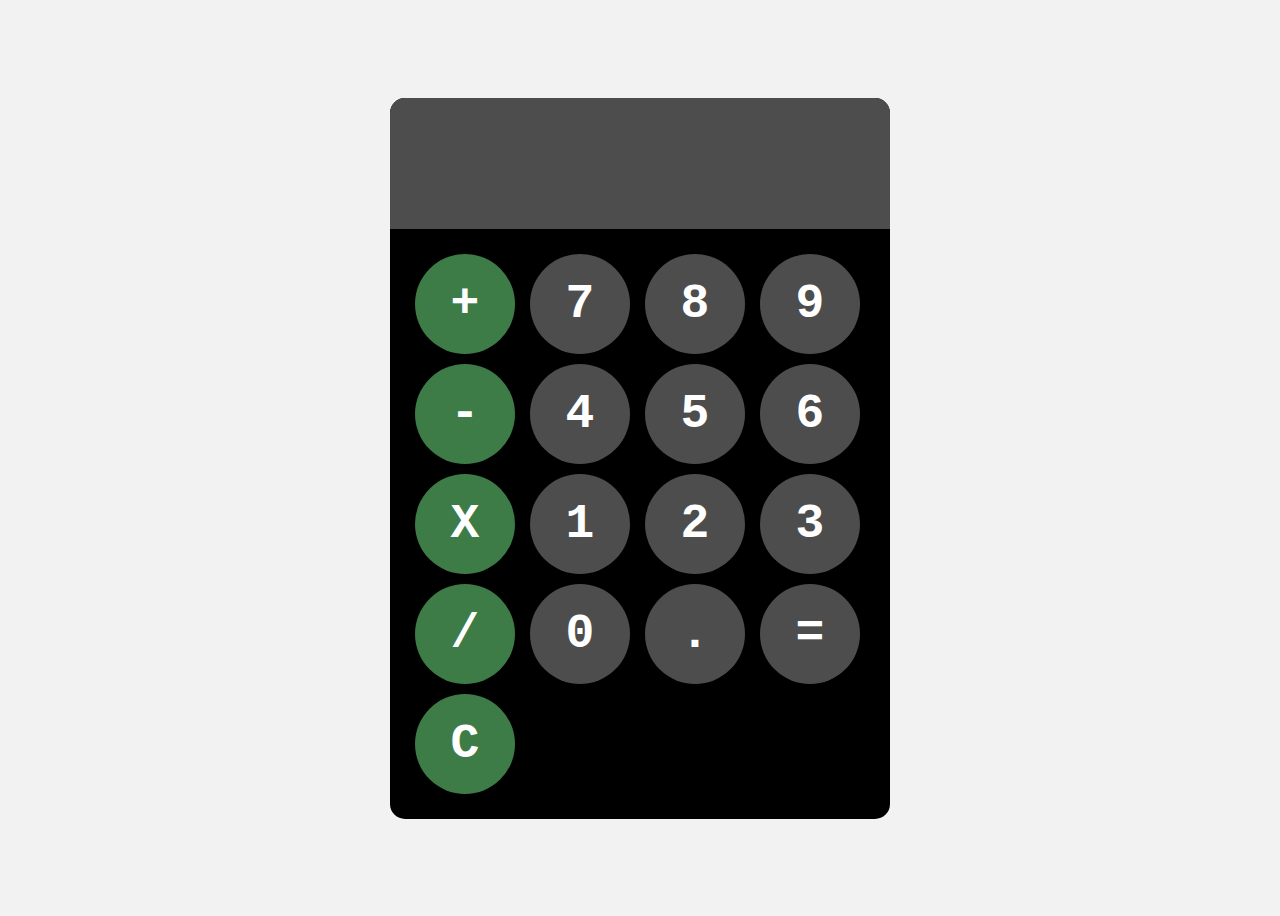
<file: calculator.html>
<!DOCTYPE html>
<html lang="en">
<head>
    <meta charset="UTF-8">
    <meta name="viewport" content="width=device-width, initial-scale=1.0">
    <title>Calculator</title>
    <link rel="stylesheet" href="style3.css">
</head>
<body> 
    <div id="calculator">
        <input id="display" readonly>
        <div id="keys">
            <button onclick="appendToDisplay('+')" class="operator-btn">+</button>
            <button onclick="appendToDisplay('7')">7</button>
            <button onclick="appendToDisplay('8')">8</button>
            <button onclick="appendToDisplay('9')">9</button>
            <button onclick="appendToDisplay('-')" class="operator-btn">-</button>
            <button onclick="appendToDisplay('4')">4</button>
            <button onclick="appendToDisplay('5')">5</button>
            <button onclick="appendToDisplay('6')">6</button>
            <button onclick="appendToDisplay('X')" class="operator-btn">X</button>
            <button onclick="appendToDisplay('1')">1</button>
            <button onclick="appendToDisplay('2')">2</button>
            <button onclick="appendToDisplay('3')">3</button>
            <button onclick="appendToDisplay('/')" class="operator-btn">/</button>
            <button onclick="appendToDisplay('0')">0</button>
            <button onclick="appendToDisplay('.')">.</button>
            <button onclick="calculate()">=</button>
            <button onclick="clearDisplay()" class="operator-btn">C </button>

        </div>
    </div>
    <script src="index.js" ></script>

</body>
</html>
</file>
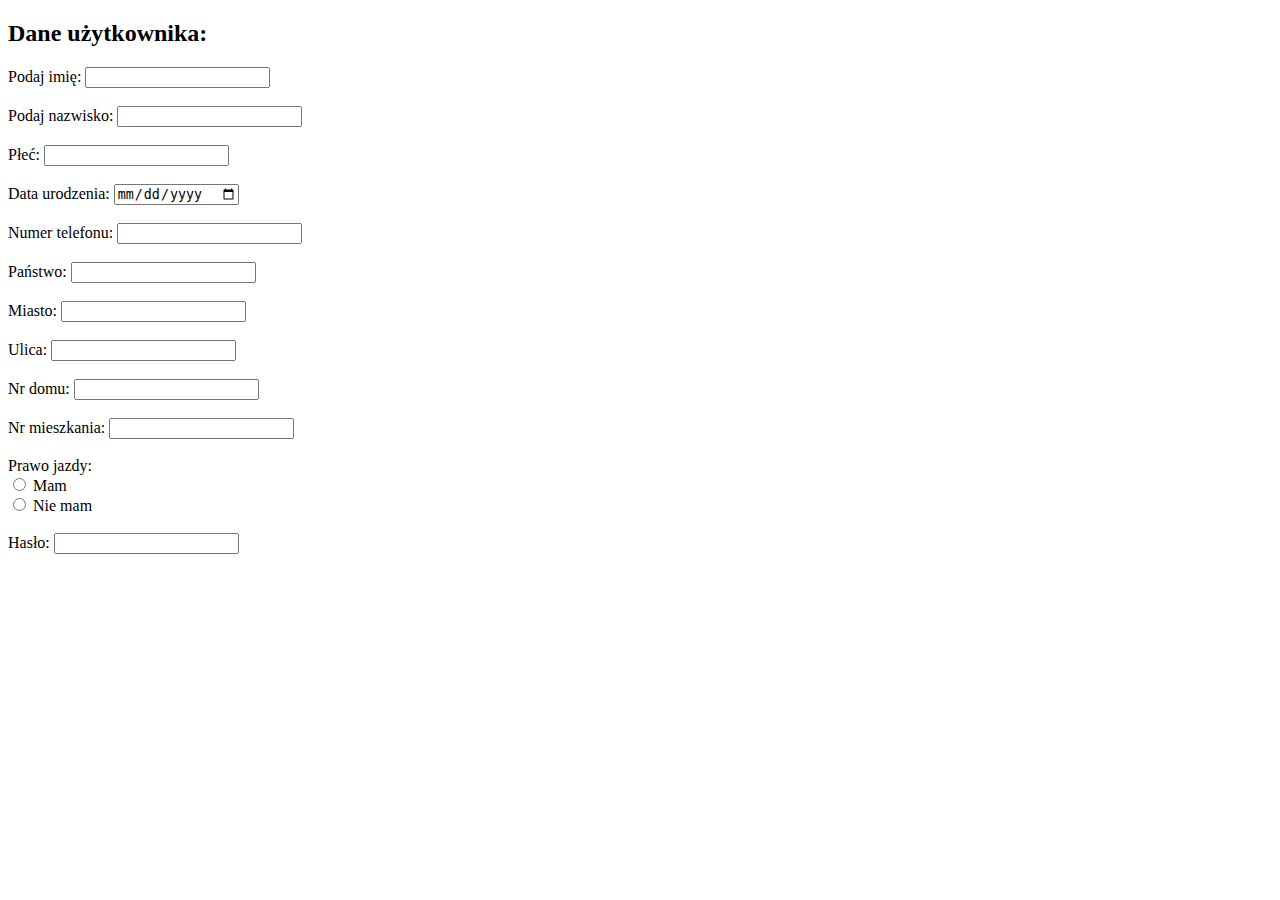
<file: forms.html>
<!DOCTYPE html>
<html lang="en">
<head>
    <meta charset="UTF-8">
    <meta http-equiv="X-UA-Compatible" content="IE=edge">
    <meta name="viewport" content="width=device-width, initial-scale=1.0">
    <title>Lab_3</title>
</head>
<body>
<h2>Dane użytkownika:</h2>

<form>
  <label for="fname">Podaj imię:</label>
  <input type="text" id="fname" name="fname"><br><br>
  <label for="lname">Podaj nazwisko:</label>
  <input type="text" id="lname" name="lname"><br><br>
  <label for="lname">Płeć:</label>
  <input type="text" id="lname" name="lname"><br><br>
  <label for="birthday">Data urodzenia:</label>
  <input type="date" id="birthday" name="birthday"><br><br>
  <label for="phone">Numer telefonu:</label>
  <input type="tel" id="phone"><br><br>
  <label for="lname">Państwo:</label>
  <input type="text" id="lname" name="lname"><br><br>
  <label for="fname">Miasto:</label>
  <input type="text" id="fname" name="fname"><br><br>
  <label for="fname">Ulica:</label>
  <input type="text" id="fname" name="fname"><br><br>
  <label for="lname">Nr domu:</label>
  <input type="text" id="lname" name="lname"><br><br>
  <label for="fname">Nr mieszkania:</label>
  <input type="text" id="fname" name="fname"><br><br>
  <label for="lname">Prawo jazdy:</label><br>
  <input type="radio" id="driverL_yes" name="driverL" value="yes">
  <label for="driverL_yes">Mam</label><br>
  <input type="radio" id="driverL_no" name="driverL" value="no">
  <label for="driverL_no">Nie mam</label><br><br>
  <label for="pwd">Hasło:</label>
  <input type="password" id="pwd" name="pwd"><br><br>
</form>
    
</body>
</html>
</file>
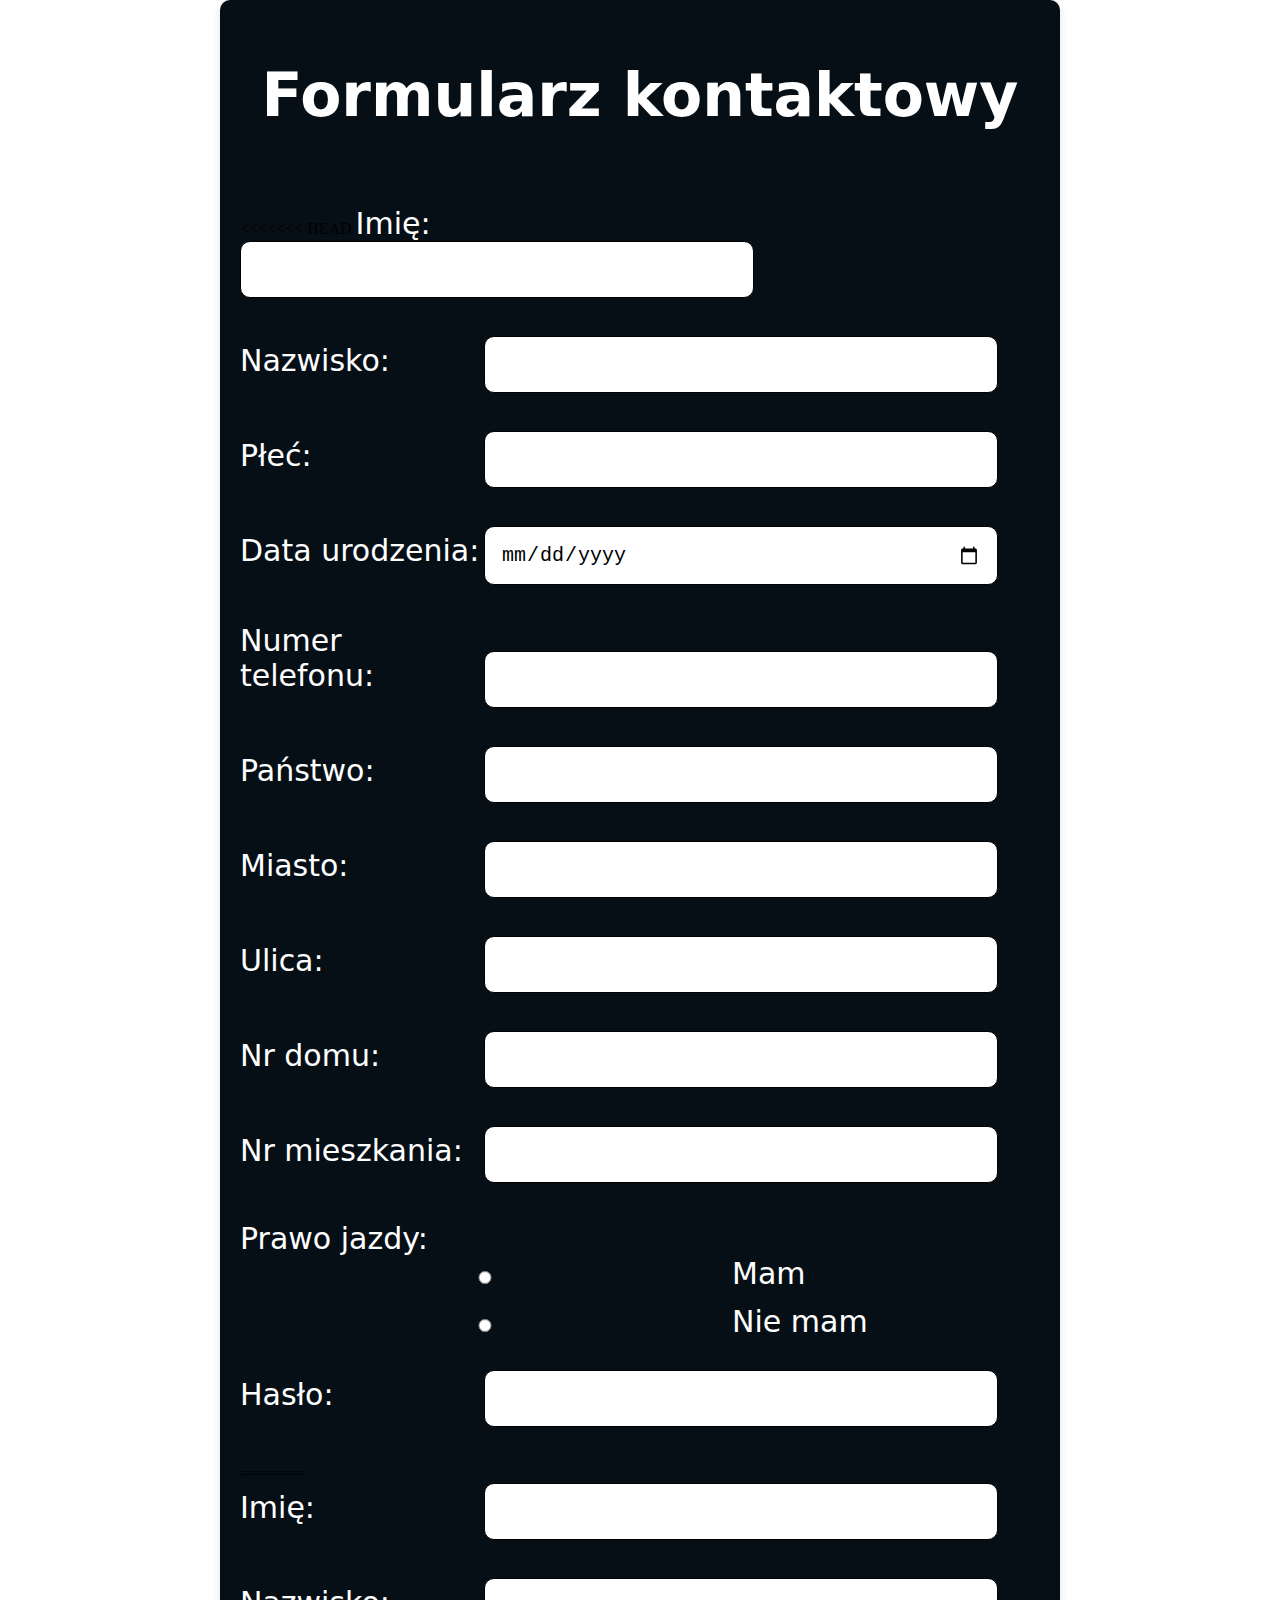
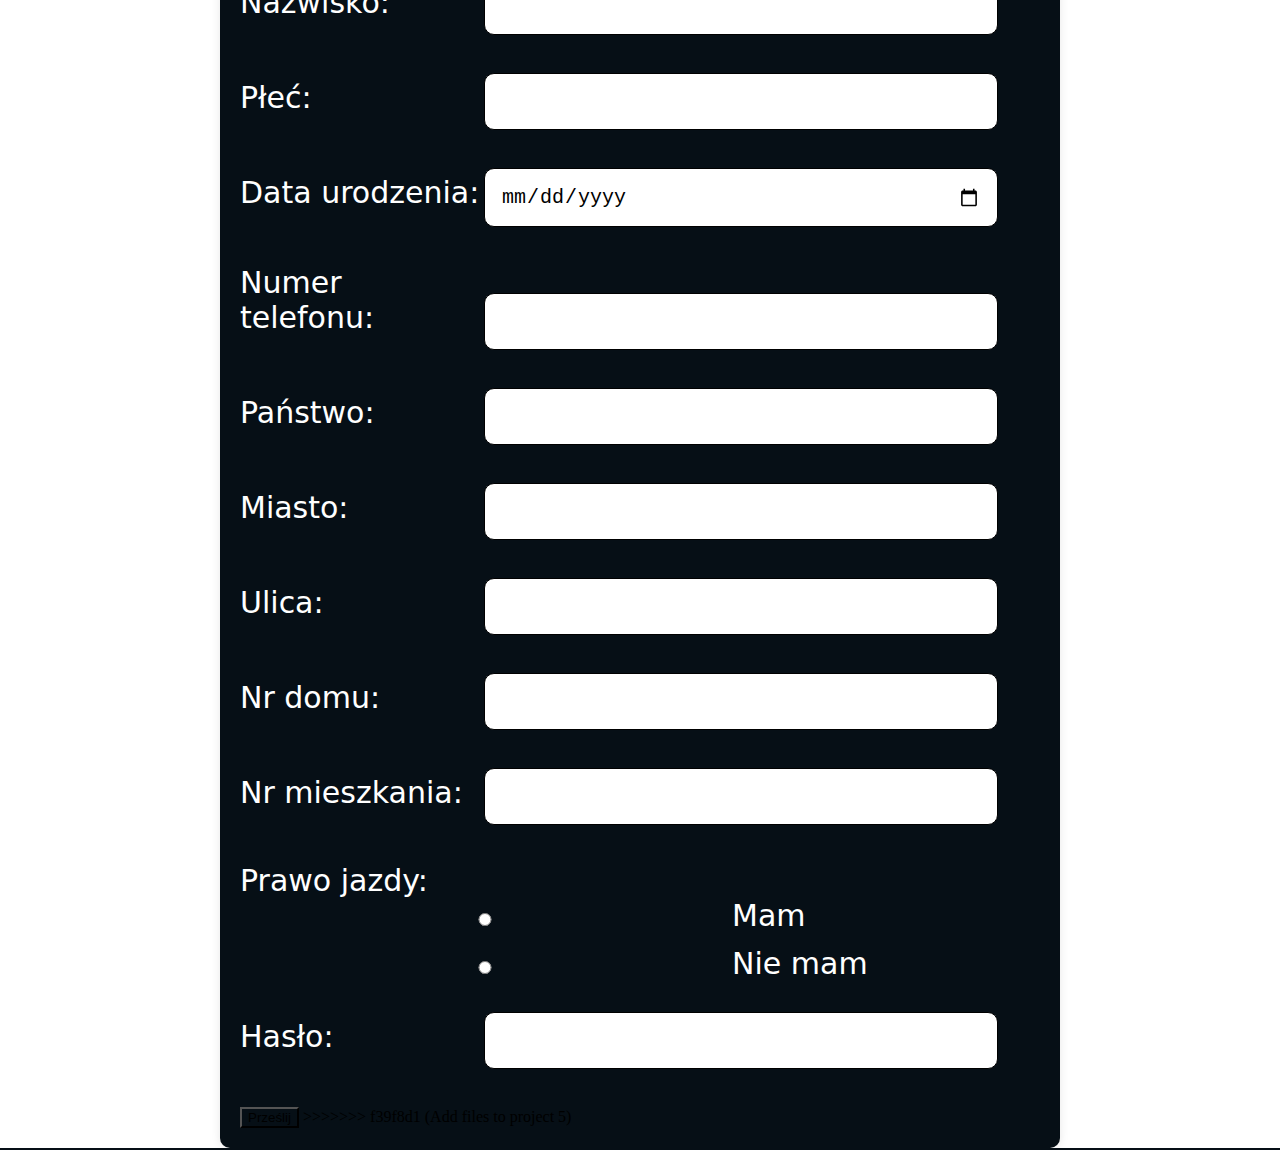
<file: forms2.html>
<!DOCTYPE html>
<html lang="en">
<head>
    <meta charset="UTF-8">
    <meta name="viewport" content="width=device-width, initial-scale=1.0">
    <title>Contact Form</title>
    <link rel="stylesheet" href="style2.css"> 
</head>
<body>
    <form action="">
    <h1>Formularz kontaktowy</h1><br><br>
<<<<<<< HEAD
    <label for="fname">Imię:</label>
    <input type="text" id="fname" name="fname"><br><br>
    <label for="lname">Nazwisko:</label>
    <input type="text" id="lname" name="lname"><br><br>
    <label for="lname">Płeć:</label>
    <input type="text" id="lname" name="lname"><br><br>
    <label for="birthday">Data urodzenia:</label>
    <input type="date" id="birthday" name="birthday"><br><br>
    <label for="phone">Numer telefonu:</label>
    <input type="tel" id="phone"><br><br>
    <label for="lname">Państwo:</label>
    <input type="text" id="lname" name="lname"><br><br>
    <label for="fname">Miasto:</label>
    <input type="text" id="fname" name="fname"><br><br>
    <label for="fname">Ulica:</label>
    <input type="text" id="fname" name="fname"><br><br>
    <label for="lname">Nr domu:</label>
    <input type="text" id="lname" name="lname"><br><br>
    <label for="fname">Nr mieszkania:</label>
    <input type="text" id="fname" name="fname"><br><br>
    <label for="lname">Prawo jazdy:</label><br>
    <input type="radio" id="driverL_yes" name="driverL" value="yes">
    <label for="driverL_yes">Mam</label><br>
    <input type="radio" id="driverL_no" name="driverL" value="no">
    <label for="driverL_no">Nie mam</label><br><br>
    <label for="pwd">Hasło:</label>
    <input type="password" id="pwd" name="pwd"><br><br>
=======
    <div>
        <label for="fname">Imię:</label>  
        <input type="text" id="fname" name="fname"><br><br>
    </div>
    <div>
        <label for="lname">Nazwisko:</label>
        <input type="text" id="lname" name="lname"><br><br>
    </div>
    <div>
        <label for="lname">Płeć:</label>
        <input type="text" id="sex" name="sex"><br><br>
    <div>
        <label for="birthday">Data urodzenia:</label>
        <input type="date" id="birthday" name="birthday"><br><br>
    </div>
    <div>
        <label for="phone">Numer telefonu:</label>
        <input type="tel" id="phone"><br><br>
    </div>
    <div>
        <label for="lname">Państwo:</label>
        <input type="text" id="country" name="country"><br><br>
    </div>
    <div>
        <label for="fname">Miasto:</label>
        <input type="text" id="city" name="city"><br><br>
    </div>
    <div>
        <label for="fname">Ulica:</label>
    <input type="text" id="street" name="street"><br><br>
    </div>
    <div>
        <label for="lname">Nr domu:</label>
        <input type="text" id="numh" name="numh"><br><br>
    </div>
    <div>
        <label for="fname">Nr mieszkania:</label>
        <input type="text" id="numf" name="numf"><br><br>
    </div>
    <div>
        <label for="lname">Prawo jazdy:</label><br>
        <input type="radio" id="driverL_yes" name="driverL" value="yes">
        <label for="driverL_yes">Mam</label><br>
        <input type="radio" id="driverL_no" name="driverL" value="no">
        <label for="driverL_no">Nie mam</label><br><br>
    </div>
    <div>
        <label for="pwd">Hasło:</label>
        <input type="password" id="pwd" name="pwd"><br><br>
    </div>
    <button type="submit"> Prześlij</button>
>>>>>>> f39f8d1 (Add files to project 5)
    </form>
</body>
</html>
</file>
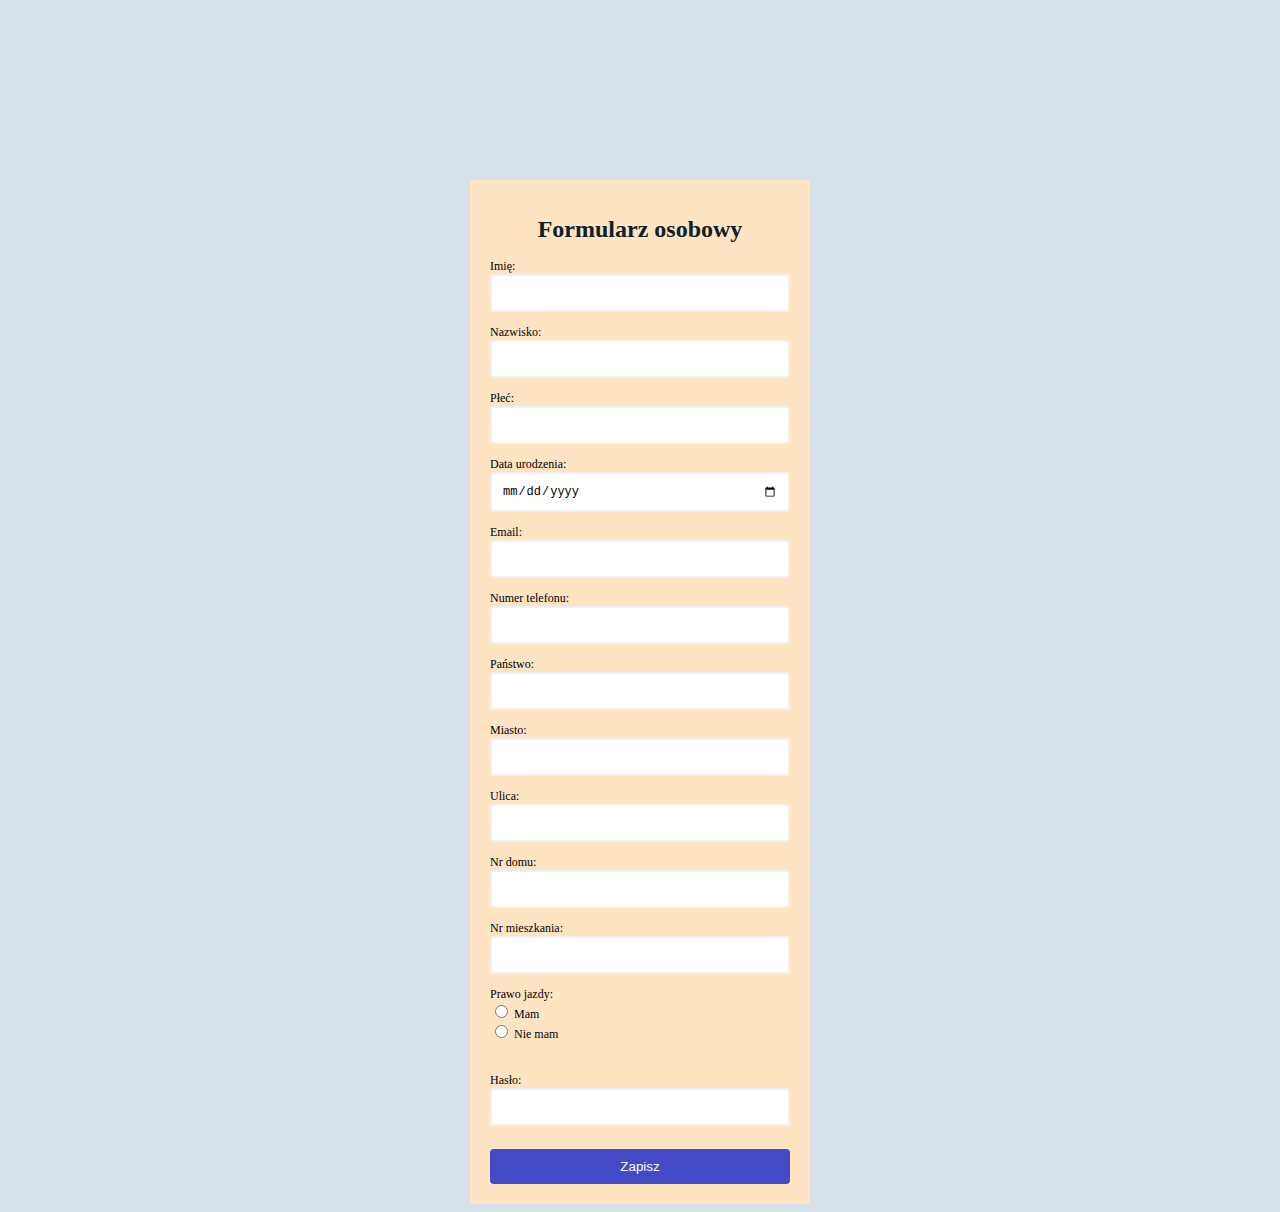
<file: forms3.html>
<html lang="en">
<head>
    <meta charset="UTF-8">
    <meta name="viewport" content="width=device-width, initial-scale=1.0">
    <title>Form Validation</title>
    <link href="https://fonts.googleapis.com/css2?family=Poppins:wght@400;700&display=swap" rel="stylesheet">
    <link rel="stylesheet" href="style4.css">
</head>
<body>
    <div class="container">
        <form id="form" action="/">
            <h1>Formularz osobowy</h1>
            <div class="input-control">
                <label for="fname">Imię:</label>  
                <input type="text" id="fname" name="fname">
                <div class="error"></div>
            </div>
            <div class="input-control">
                <label for="lname">Nazwisko:</label>
                <input type="text" id="lname" name="lname">
                <div class="error"></div>
            </div>
            <div class="input-control">
                <label for="lname">Płeć:</label>
                <input type="text" id="sex" name="sex">
                <div class="error"></div>
            </div>
            <div class="input-control">
                <label for="birthday">Data urodzenia:</label>
                <input type="date" id="date" name="date">
                <div class="error"></div>
            </div>
            <div class="input-control">
                <label for="email">Email:</label>
                <input id="email" name="email" type="text">
                <div class="error"></div>
            </div>
            <div class="input-control">
                <label for="phone">Numer telefonu:</label>
                <input type="text" id="phone">
                <div class="error"></div>
            </div>
            <div class="input-control">
                <label for="lname">Państwo:</label>
                <input type="text" id="country" name="country">
                <div class="error"></div>
            </div>
            <div class="input-control">
                <label for="fname">Miasto:</label>
                <input type="text" id="city" name="city">
                <div class="error"></div>
            </div>
            <div class="input-control">
                <label for="fname">Ulica:</label>
            <input type="text" id="street" name="street">
            <div class="error"></div>
            </div>
            <div class="input-control">
                <label for="hname">Nr domu:</label>
                <input type="text" id="numh" name="numh">
                <div class="error"></div>
            </div>
            <div class="input-control">
                <label for="fname">Nr mieszkania:</label>
                <input type="text" id="numf" name="numf">
                <div class="error"></div>
            </div>
            <div class class="input-control">
                <label for="driverL_yes">Prawo jazdy:</label><br>
                <input type="radio" id="driverL_yes" name="driverL" value="yes">
                <label for="driverL_yes">Mam</label><br>
                <input type="radio" id="driverL_no" name="driverL" value="no">
                <label for="driverL_no">Nie mam</label><br>
                <p id="message"></p>
            </div>
            <div class="input-control">
                <label for="pwd">Hasło:</label>
                <input type="password" id="pwd" name="pwd">
                <div class="error"></div>
            </div>
            <button type="submit">Zapisz</button>
        </form>
        <div id="errorMessages"></div>
    </div>
    <script defer src="script.js"></script>
</body>
</html>
</file>
<file: style3.css>
body{
    display: flex;
    justify-content: center;
    align-items: center;
    height: 100vh;
    background-color:hsl(0, 0%, 95%);

}

#calculator{
    font-family: 'Courier New', Courier, monospace;
    background-color: black;
    border-radius: 15px;
    max-width: 500px;
    overflow: hidden;
}

#display{
    width: 100%;
    padding: 20px;
    font-size: 5rem;
    text-align: left;
    border: none;
    background-color: hsl(0, 0%, 30%);
    color: white;
    font-family: 'Courier New', Courier, monospace;
}

#keys{
    display: grid;
    grid-template-columns: repeat(4, 1fr);
    gap: 10px;
    padding: 25px;
}

button{
    width: 100px;
    height: 100px;
    border-radius: 50px;
    border: none;
    background-color: hsl(0, 0%, 30%);
    color: white;
    font-family: 'Courier New', Courier, monospace;
    font-size: 3rem;
    font-weight: bold;
    cursor: pointer;
}

button:hover{
    background-color: hsl(0, 0%, 40%);
}

button:active{
    background-color: hsl(0, 0%, 50%);
}

.operator-btn{
    background-color: hsl(130, 34%, 36%);
}

.operator-btn:hover{
    background-color: hsl(130, 34%, 50%);
}

.operator-btn:active{
    background-color: hsl(130, 34%, 65%);
}
</file>
<file: style2.css>
* {
    background-color: #060f16;
}

body {
    background-color: white;
    margin: 0;
}

h1 {
    color: white;
    text-align: center;
    font-size: 60px;
    font-family: system-ui, -apple-system, BlinkMacSystemFont, 'Segoe UI', Roboto, Oxygen, Ubuntu, Cantarell, 'Open Sans', 'Helvetica Neue', sans-serif;
}

form {
    max-width: 800px;
    margin: 0 auto;
    background: #060f16;
    padding: 20px; 
    border-radius: 10px;
    box-shadow: 0 0 10px rgba(0, 0, 0, 0.1);
}


label {
    color: white;
    font-size: 30px;
    font-family: system-ui, -apple-system, BlinkMacSystemFont, 'Segoe UI', Roboto, Oxygen, Ubuntu, Cantarell, 'Open Sans', 'Helvetica Neue', sans-serif;
    display: inline-block;
    width: 30%; 
}

input {
    background-color: white;
    width: 60%; 
    font-size: 20px;
    padding: 16px;
    border-radius: 10px;
    border: 1px solid black;
    margin-bottom: 20px;
    display: inline-block; 
}

input:focus-within {
    outline: none;
    border-color: #5bd183;
    border-width: 2px;
}
</file>
<file: style4.css>
body {
    background: rgba(102, 140, 169, 0.257);
    font-family: Georgia, 'Times New Roman', Times, serif;
}

#form {
    width: 300px;
    margin: 20vh auto 0 auto;
    padding: 20px;
    background-color: bisque;
    border-radius: 4px;
    font-size: 12px;
}

#form h1 {
    color: #0f2027;
    text-align: center;
}

#form button {
    padding: 10px;
    margin-top: 10px;
    width: 100%;
    color: white;
    background-color: rgba(40, 51, 197, 0.872);
    border: none;
    border-radius: 4px;
    cursor: pointer;
}

.input-control {
    display: flex;
    flex-direction: column;
}

.input-control input {
    border: 2px solid #f0f0f0;
	border-radius: 4px;
	display: block;
	font-size: 12px;
	padding: 10px;
	width: 100%;
}

input:focus-within {
    outline: none;
    border-color: black;
    border-width: 2px;
}

.input-control input:focus {
    outline: 0;
}

.input-control.success input {
    border-color: #09c372;
}

.input-control.error input {
    border-color: #ff3860;
}

p {
    color: #ff3860;
    font-size: 9px;
    height: 13px;
}

.input-control .error {
    color: #ff3860;
    font-size: 9px;
    height: 13px;
}
</file>
